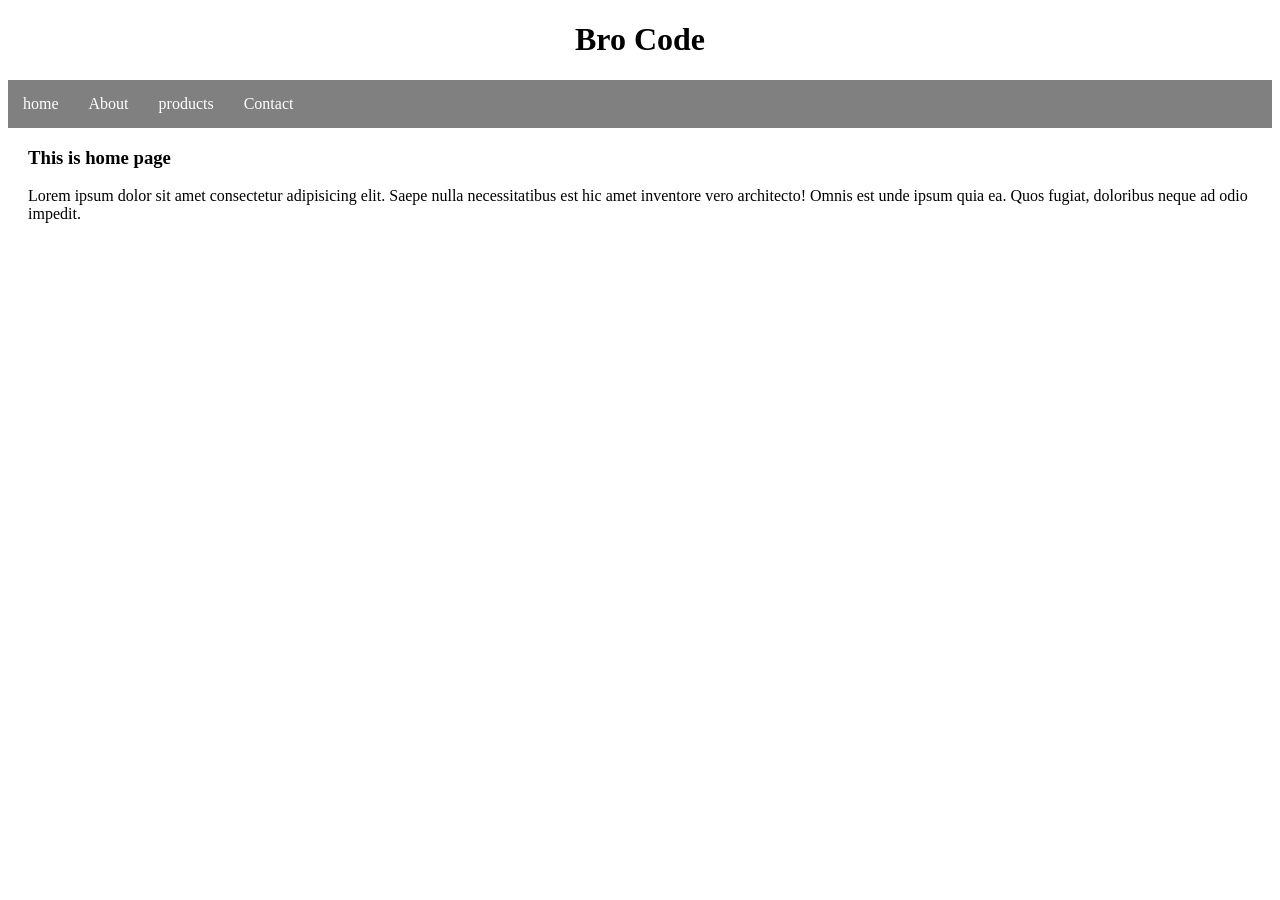
<file: depar.html>
<!DOCTYPE html>
<html lang="en">
<head>
    <meta charset="UTF-8">
    <meta name="viewport" content="width=device-width, initial-scale=1.0">
    <title>Bro Code</title>
    <link rel="stylesheet" href="style2.css">
</head>
<body>
    <h1>Bro Code</h1>
    <nav class="navbar">
        <ul>
            <li><a href="home.html">home</a></li>
            <li><a href="About.html">About</a></li>
            <li><a href="products.html">products</a></li>
            <li><a href="Contact.html">Contact</a></li>
        </ul>
    </nav>
    <main>
        <h3>This is home page</h3>
        <p>Lorem ipsum dolor sit amet consectetur adipisicing elit. Saepe nulla necessitatibus est hic amet inventore vero architecto! Omnis est unde ipsum quia ea. Quos fugiat, doloribus neque ad odio impedit.</p>
    </main>
</body>
</html>
</file>
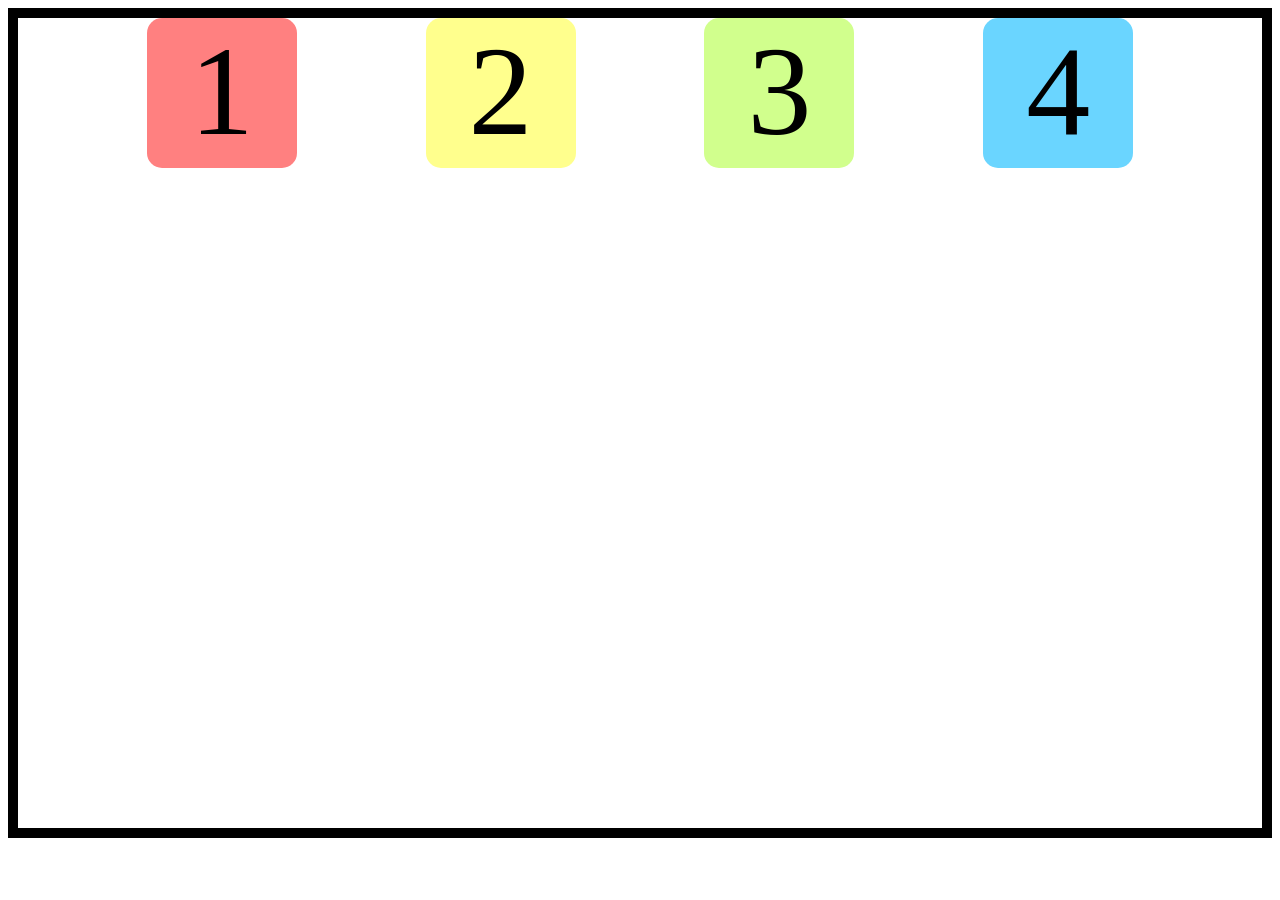
<file: flex.html>
<!DOCTYPE html>
<html lang="en">
<head>
    <meta charset="UTF-8">
    <meta name="viewport" content="width=device-width, initial-scale=1.0">
    <title></title>
    <link rel="stylesheet" href="flex.css">
</head>
<body>
    <div class="container">
        <div class="box" id="box1">1</div>
        <div class="box" id="box2">2</div>
        <div class="box" id="box3">3</div>
        <div class="box" id="box4">4</div>
    </div>
    
</body>
</html>
</file>
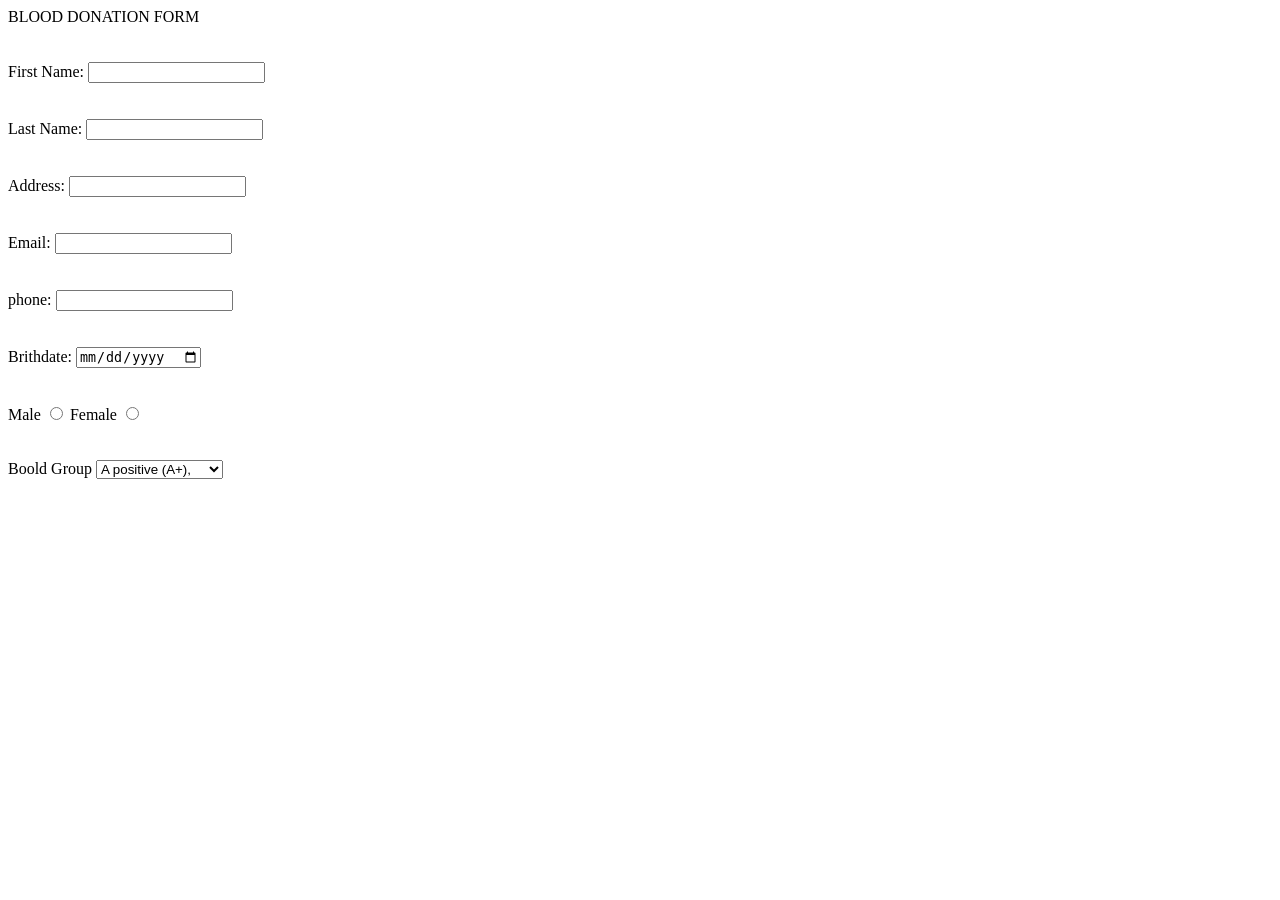
<file: form.html>
<html>
    <head>
        <title>
            Rathod Ayush
        </title>
    </head>
    <body>
        <centre>BLOOD DONATION FORM</centre>

<br>
<br>
<br>

        <form action="action_page.php" method="POST">
           <div>
            <label for="fname">First Name:</label> 
           <input type="text">
           </div>
           
           <br>
           <br>
        <div>
            <label for="fname">Last Name:</label> 
           <input type="text">
        </div>
           
           <br>
           <br>
            <div>
         <label for="fname">Address:</label> 
           <input type="text">
            </div>
           
           <br>
           <br>
            <div>
                <label for="fname">Email:</label> 
           <input type="text">
            </div>
           
           <br>
           <br>
            <div>
                <label for="fname">phone:</label> 
           <input type="text">
            </div>
           
           <br>
           <br>
            <div>
                <label for="fname">Brithdate:</label> 
           <input type="date">

            </div>
           
           <br>
           <br>

           <div>
            <label for="fname">Male</label> 
            <input type="radio" name="title" value="male">

            <label for="fname">Female</label> 
            <input type="radio" name="title" value="female">
            
           </div>
                       
            <br>
            <br>
            
            <div>
              <label for="Boold Group">Boold Group</label>
              
              <select id="Boold Group" name="Boold Group">
              <option type="A positive (A+),">A positive (A+),</option><option type=" A negative (A-)"> A negative (A-)</option> 
              
              <option type="B positive (B+),">B positive (B+),</option> 
            
              <option type="AB positive (AB+)">AB positive (AB+)</option> 
           
              <option type="O positive (O+)">O positive (O+)</option> 
              
            
              <option type=" O negative (O-)"> O negative (O-)</option> 
            
          </div> 
            </select>
            
                
        </form>
    </body>
</html>
</file>
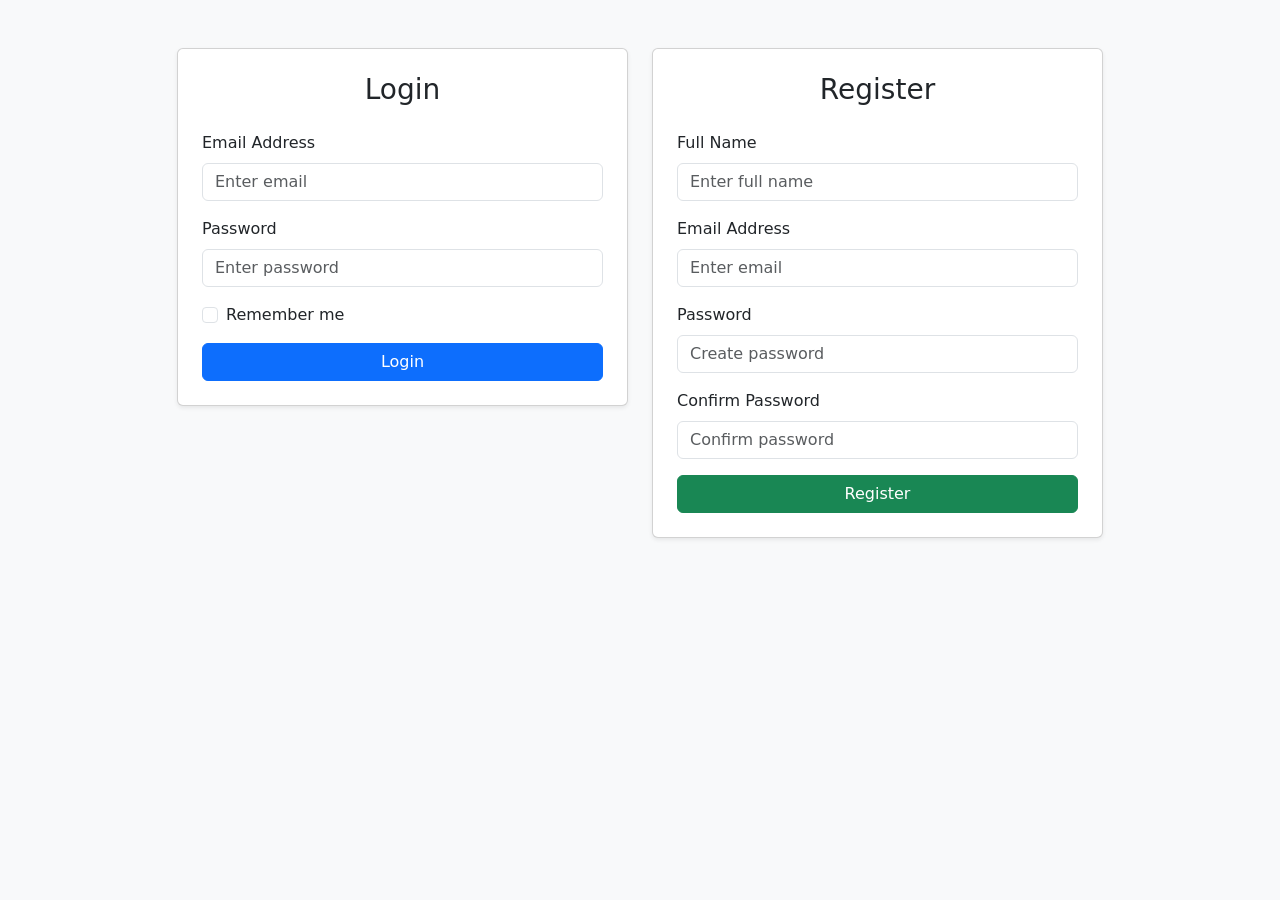
<file: index (1).html>
<!DOCTYPE html>
<html lang="en">
<head>
    <meta charset="UTF-8">
    <meta name="viewport" content="width=device-width, initial-scale=1.0">
    <title>Login & Registration</title>

    <!-- Bootstrap CSS -->
    <link
        href="https://cdn.jsdelivr.net/npm/bootstrap@5.3.3/dist/css/bootstrap.min.css"
        rel="stylesheet"
    >
</head>

<body class="bg-light">

<div class="container py-5">

    <div class="row justify-content-center g-4">

        <!-- Login Form -->
        <div class="col-md-6 col-lg-5">
            <div class="card shadow-sm">
                <div class="card-body p-4">

                    <h3 class="text-center mb-4">Login</h3>

                    <form>
                        <div class="mb-3">
                            <label for="loginEmail" class="form-label">
                                Email Address
                            </label>
                            <input
                                type="email"
                                class="form-control"
                                id="loginEmail"
                                placeholder="Enter email"
                            >
                        </div>

                        <div class="mb-3">
                            <label for="loginPassword" class="form-label">
                                Password
                            </label>
                            <input
                                type="password"
                                class="form-control"
                                id="loginPassword"
                                placeholder="Enter password"
                            >
                        </div>

                        <div class="mb-3 form-check">
                            <input
                                type="checkbox"
                                class="form-check-input"
                                id="rememberMe"
                            >
                            <label class="form-check-label" for="rememberMe">
                                Remember me
                            </label>
                        </div>

                        <button type="submit" class="btn btn-primary w-100">
                            Login
                        </button>
                    </form>

                </div>
            </div>
        </div>


        <!-- Registration Form -->
        <div class="col-md-6 col-lg-5">
            <div class="card shadow-sm">
                <div class="card-body p-4">

                    <h3 class="text-center mb-4">Register</h3>

                    <form>
                        <div class="mb-3">
                            <label for="name" class="form-label">
                                Full Name
                            </label>
                            <input
                                type="text"
                                class="form-control"
                                id="name"
                                placeholder="Enter full name"
                            >
                        </div>

                        <div class="mb-3">
                            <label for="registerEmail" class="form-label">
                                Email Address
                            </label>
                            <input
                                type="email"
                                class="form-control"
                                id="registerEmail"
                                placeholder="Enter email"
                            >
                        </div>

                        <div class="mb-3">
                            <label for="registerPassword" class="form-label">
                                Password
                            </label>
                            <input
                                type="password"
                                class="form-control"
                                id="registerPassword"
                                placeholder="Create password"
                            >
                        </div>

                        <div class="mb-3">
                            <label for="confirmPassword" class="form-label">
                                Confirm Password
                            </label>
                            <input
                                type="password"
                                class="form-control"
                                id="confirmPassword"
                                placeholder="Confirm password"
                            >
                        </div>

                        <button type="submit" class="btn btn-success w-100">
                            Register
                        </button>
                    </form>

                </div>
            </div>
        </div>

    </div>

</div>

<!-- Bootstrap JS -->
<script
    src="https://cdn.jsdelivr.net/npm/bootstrap@5.3.3/dist/js/bootstrap.bundle.min.js">
</script>

</body>
</html>
</file>
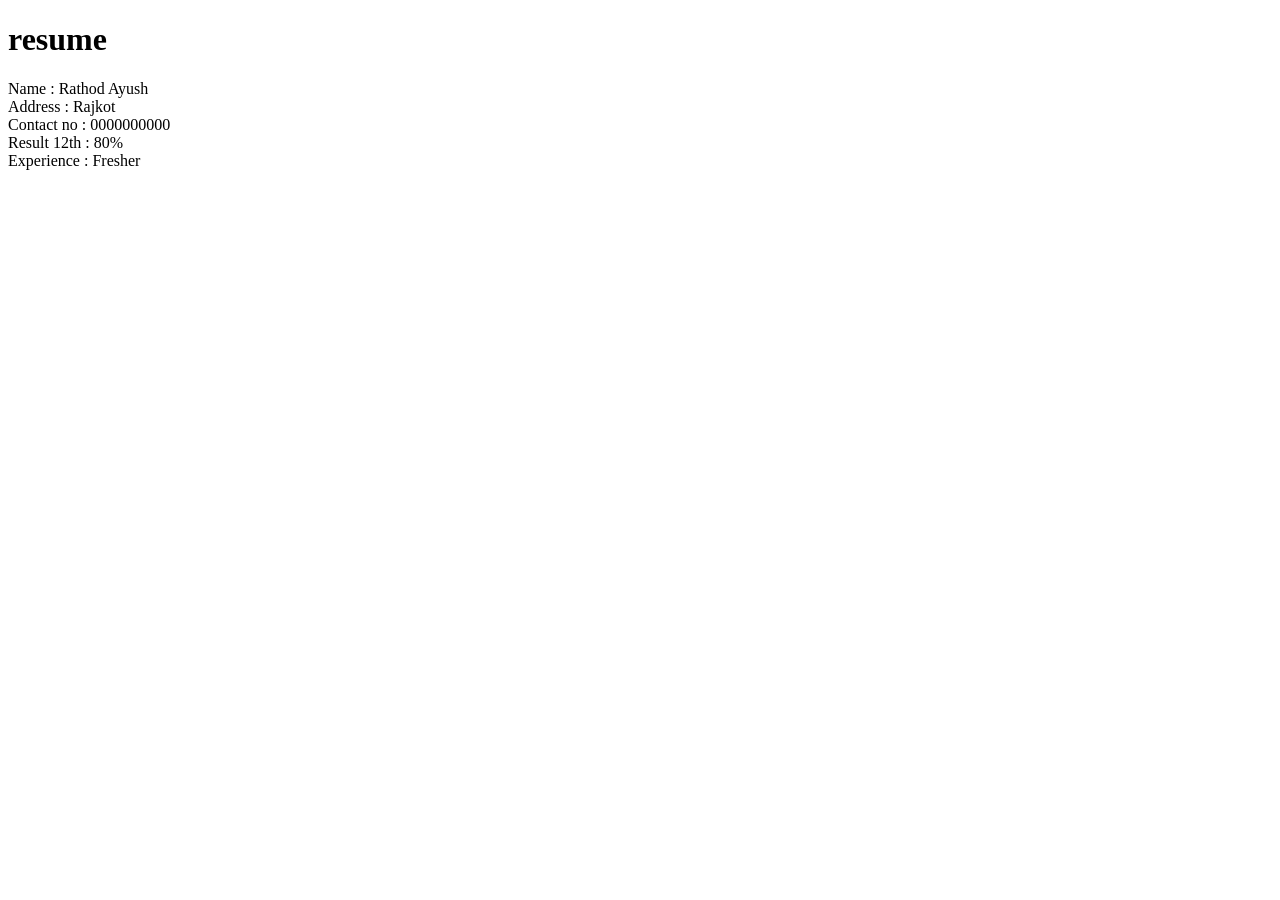
<file: resume,html (5).html>
<!DOCTYPE html>
<html lang="en">
<head>
    <meta charset="UTF-8">
    <meta name="viewport" content="width=device-width, initial-scale=1.0">
    <title>Document</title>
</head>
<body>
    <h1>resume</h1>
    Name : Rathod Ayush<br>

    Address : Rajkot    <br>                       
    Contact no : 0000000000<br>
    Result 12th : 80%<br>
    Experience : Fresher
<!-- Code injected by live-server -->
<script>
	// <![CDATA[  <-- For SVG support
	if ('WebSocket' in window) {
		(function () {
			function refreshCSS() {
				var sheets = [].slice.call(document.getElementsByTagName("link"));
				var head = document.getElementsByTagName("head")[0];
				for (var i = 0; i < sheets.length; ++i) {
					var elem = sheets[i];
					var parent = elem.parentElement || head;
					parent.removeChild(elem);
					var rel = elem.rel;
					if (elem.href && typeof rel != "string" || rel.length == 0 || rel.toLowerCase() == "stylesheet") {
						var url = elem.href.replace(/(&|\?)_cacheOverride=\d+/, '');
						elem.href = url + (url.indexOf('?') >= 0 ? '&' : '?') + '_cacheOverride=' + (new Date().valueOf());
					}
					parent.appendChild(elem);
				}
			}
			var protocol = window.location.protocol === 'http:' ? 'ws://' : 'wss://';
			var address = protocol + window.location.host + window.location.pathname + '/ws';
			var socket = new WebSocket(address);
			socket.onmessage = function (msg) {
				if (msg.data == 'reload') window.location.reload();
				else if (msg.data == 'refreshcss') refreshCSS();
			};
			if (sessionStorage && !sessionStorage.getItem('IsThisFirstTime_Log_From_LiveServer')) {
				console.log('Live reload enabled.');
				sessionStorage.setItem('IsThisFirstTime_Log_From_LiveServer', true);
			}
		})();
	}
	else {
		console.error('Upgrade your browser. This Browser is NOT supported WebSocket for Live-Reloading.');
	}
	// ]]>
</script>
</body>
</html>
</file>
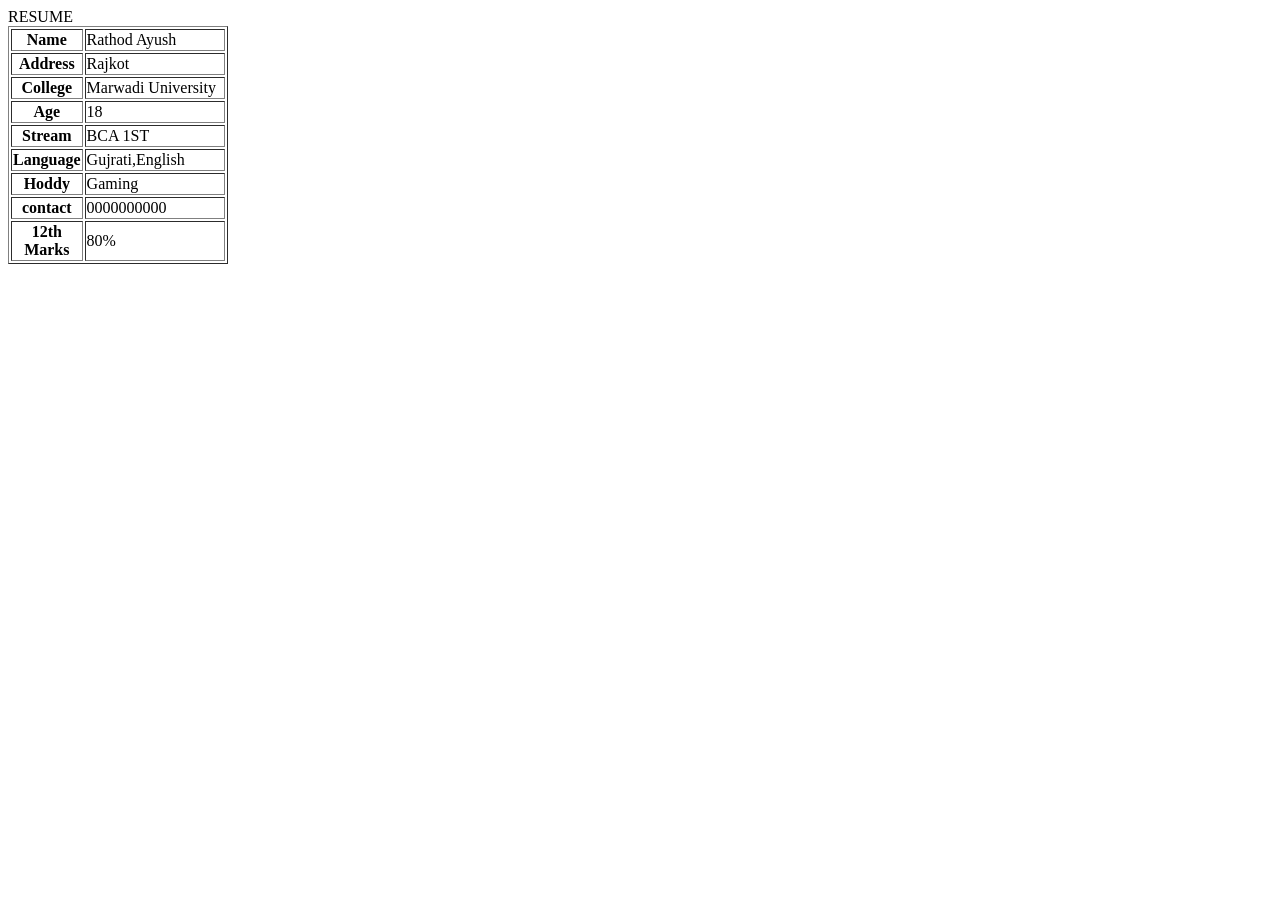
<file: resume2.html>
<html>
    <head>
        <title>
            Resume
        </title>
    </head>
    <body>
        RESUME
        <table border="1" width="220" height="200" style="color: rgb(0, 0, 0);">
         <tr>
            <th width="30">Name</th>
            <td rowspan="1">Rathod Ayush</td>
         </tr>

         <tr>
            <th width="30">Address</th>
            <td >Rajkot</td>
         </tr>

         <tr>
            <th width="30">College</th>
            <td>Marwadi University</td>
         </tr>

         <tr>
            <th width="30">Age</th>
            <td>18</td>
         </tr>

         <tr>
            <th width="30">Stream</th>
            <td>BCA 1ST</td>
         </tr>

         <tr>
            <th width="30">Language</th>
            <td>Gujrati,English</td>
         </tr>

         <tr>
            <th width="30">Hoddy</th>
            <td>Gaming</td>
         </tr>

         <tr>
            <th width="30">contact</th>
            <td>0000000000</td>
         </tr>

         <tr>
            <th width="30"> 12th Marks</th>
            <td>80%</td>
         </tr>
        </table>
    </body>
</html>
</file>
<file: style2.css>
boby{
    margin: 0px;
}
main{
    margin-left: 20px;
    margin-right: 20px;
}
h1{
    text-align: center;
}
.navbar ul{
    list-style-type: none;
    background-color: gray;
    padding: 0px;
    margin: 0px;
    overflow: hidden;
}
.navbar a{
    color: white;
    text-decoration: none;
    padding: 15px;
    display: block;
    text-align: center;
}
.navbar a:hover{
    background-color: black;
}
.navbar li{
    float: left;
}
</file>
<file: flex.css>
.container{
    display: flex;
    border: 10px solid black;
    justify-content: space-evenly;
    height: 90vh;
}

.box{
    width: 150px;
    height: 150px;
    font-size: 8em;
    text-align: center;
    border-radius: 15px;
}

#box1{
    background-color: rgb(255, 128, 128);
}

#box2{
    background-color: rgb(255, 255, 141);
}

#box3{
    background-color: rgb(209, 255, 141);
}

#box4{
    background-color: rgb(106, 213, 255);
}
</file>
